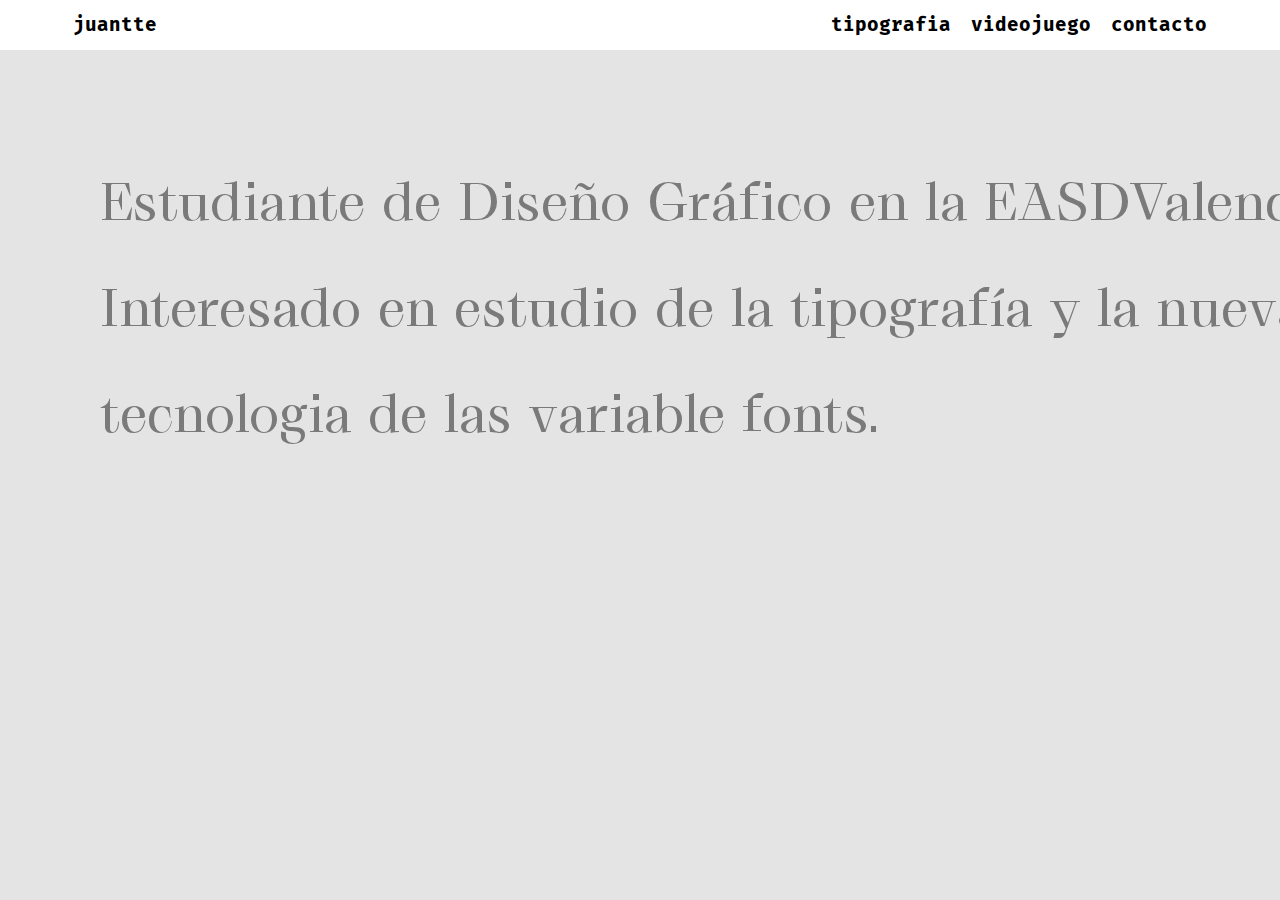
<file: index.html>
<!DOCTYPE html>
<html lang="en">
    <head>
        <meta charset="UTF-8" />
        <meta name="viewport" content="width=device-width, initial-scale=1.0" />
        <meta http-equiv="X-UA-Compatible" content="ie=edge" />
        <link rel="stylesheet" href="style.css" />
        <title>Juantte</title>
    </head>
    <body>
        <header>
            <div class="bar"></div>
            <div class="bar">
                <H1><a href="index.html">juantte</a></H1>
            </div>

            <div class="bar"></div>
            <div class="bar"></div>
            <div class="bar"></div>
            <div class="bar"></div>
            <div class="bar"></div>
            <div class="bar"></div>
            <div class="bar"></div>
            <div class="bar"></div>
            <div class="bar"></div>

            <div class="bar">
                <H1><a href="./components/tipo.html">tipografia</a></H1>
            </div>
            <div class="bar">
                <H1><a href="./components/videojuego.html">videojuego</a></H1>
            </div>
            <div class="bar">
                <H1><a href="./components/contacto.html">contacto</a></H1>
            </div>
        </header>

        <div id="logo">
            <p>Estudiante de Diseño Gráfico en la EASDValencia</p>
            <p>Interesado en estudio de la tipografía y la nueva</p>
            <p>tecnologia de las variable fonts.</p>
        </div>
        <script src="https://ajax.googleapis.com/ajax/libs/jquery/3.4.0/jquery.min.js"></script>
        <script>
            document.addEventListener("mousemove", variaFuente);
            function variaFuente(e) {
                var wt = 400 + (500 / (screen.width + 1)) * e.screenX;
                var ct = 1 + (100 / (screen.height - 75 + 1)) * e.screenY - 10;
                console.log(wt, ct);
                var ourcss = '"ctrs" ' + ct + ', "wght" ' + wt;
                $("#logo").css("font-variation-settings", ourcss);
                $("#ct").text(parseInt(ct, 10));
                $("#wt").text(parseInt(wt, 10));
            }
        </script>
    </body>
</html>
</file>
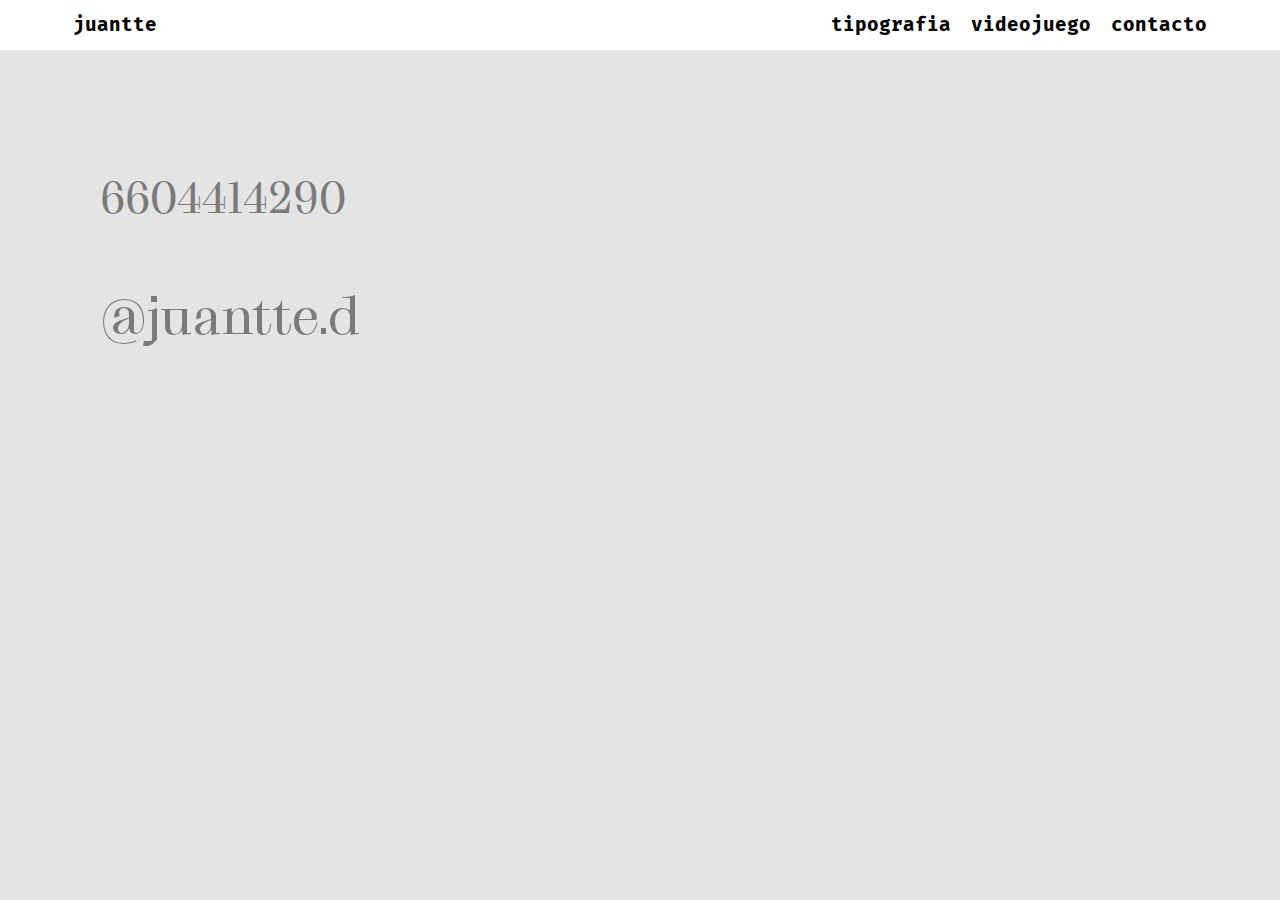
<file: components/contacto.html>
<!DOCTYPE html>
<html lang="en">
    <head>
        <meta charset="UTF-8" />
        <meta name="viewport" content="width=device-width, initial-scale=1.0" />
        <meta http-equiv="X-UA-Compatible" content="ie=edge" />
        <link rel="stylesheet" href="../style.css" />
        <title>JuantteContacto</title>
    </head>
    <body>
        <header>
            <div class="bar"></div>
            <div class="bar">
                <H1><a href="../index.html">juantte</a></H1>
            </div>

            <div class="bar"></div>
            <div class="bar"></div>
            <div class="bar"></div>
            <div class="bar"></div>
            <div class="bar"></div>
            <div class="bar"></div>
            <div class="bar"></div>
            <div class="bar"></div>
            <div class="bar"></div>

            <div class="bar">
                <H1><a href="tipo.html">tipografia</a></H1>
            </div>
            <div class="bar">
                <H1><a href="videojuego.html">videojuego</a></H1>
            </div>
            <div class="bar">
                <H1><a href="contacto.html">contacto</a></H1>
            </div>
        </header>

        <div id="logo">
            <h5>6604414290</h5>
            <a class="aa" href="https://www.instagram.com/juantte.d/"
                >@juantte.d</a
            >
        </div>
        <script src="https://ajax.googleapis.com/ajax/libs/jquery/3.4.0/jquery.min.js"></script>
        <script>
            document.addEventListener("mousemove", variaFuente);
            function variaFuente(e) {
                var wt = 400 + (500 / (screen.width + 1)) * e.screenX;
                var ct = 1 + (100 / (screen.height - 75 + 1)) * e.screenY - 10;
                console.log(wt, ct);
                var ourcss = '"ctrs" ' + ct + ', "wght" ' + wt;
                $("#logo").css("font-variation-settings", ourcss);
                $("#ct").text(parseInt(ct, 10));
                $("#wt").text(parseInt(wt, 10));
            }
        </script>
    </body>
</html>
</file>
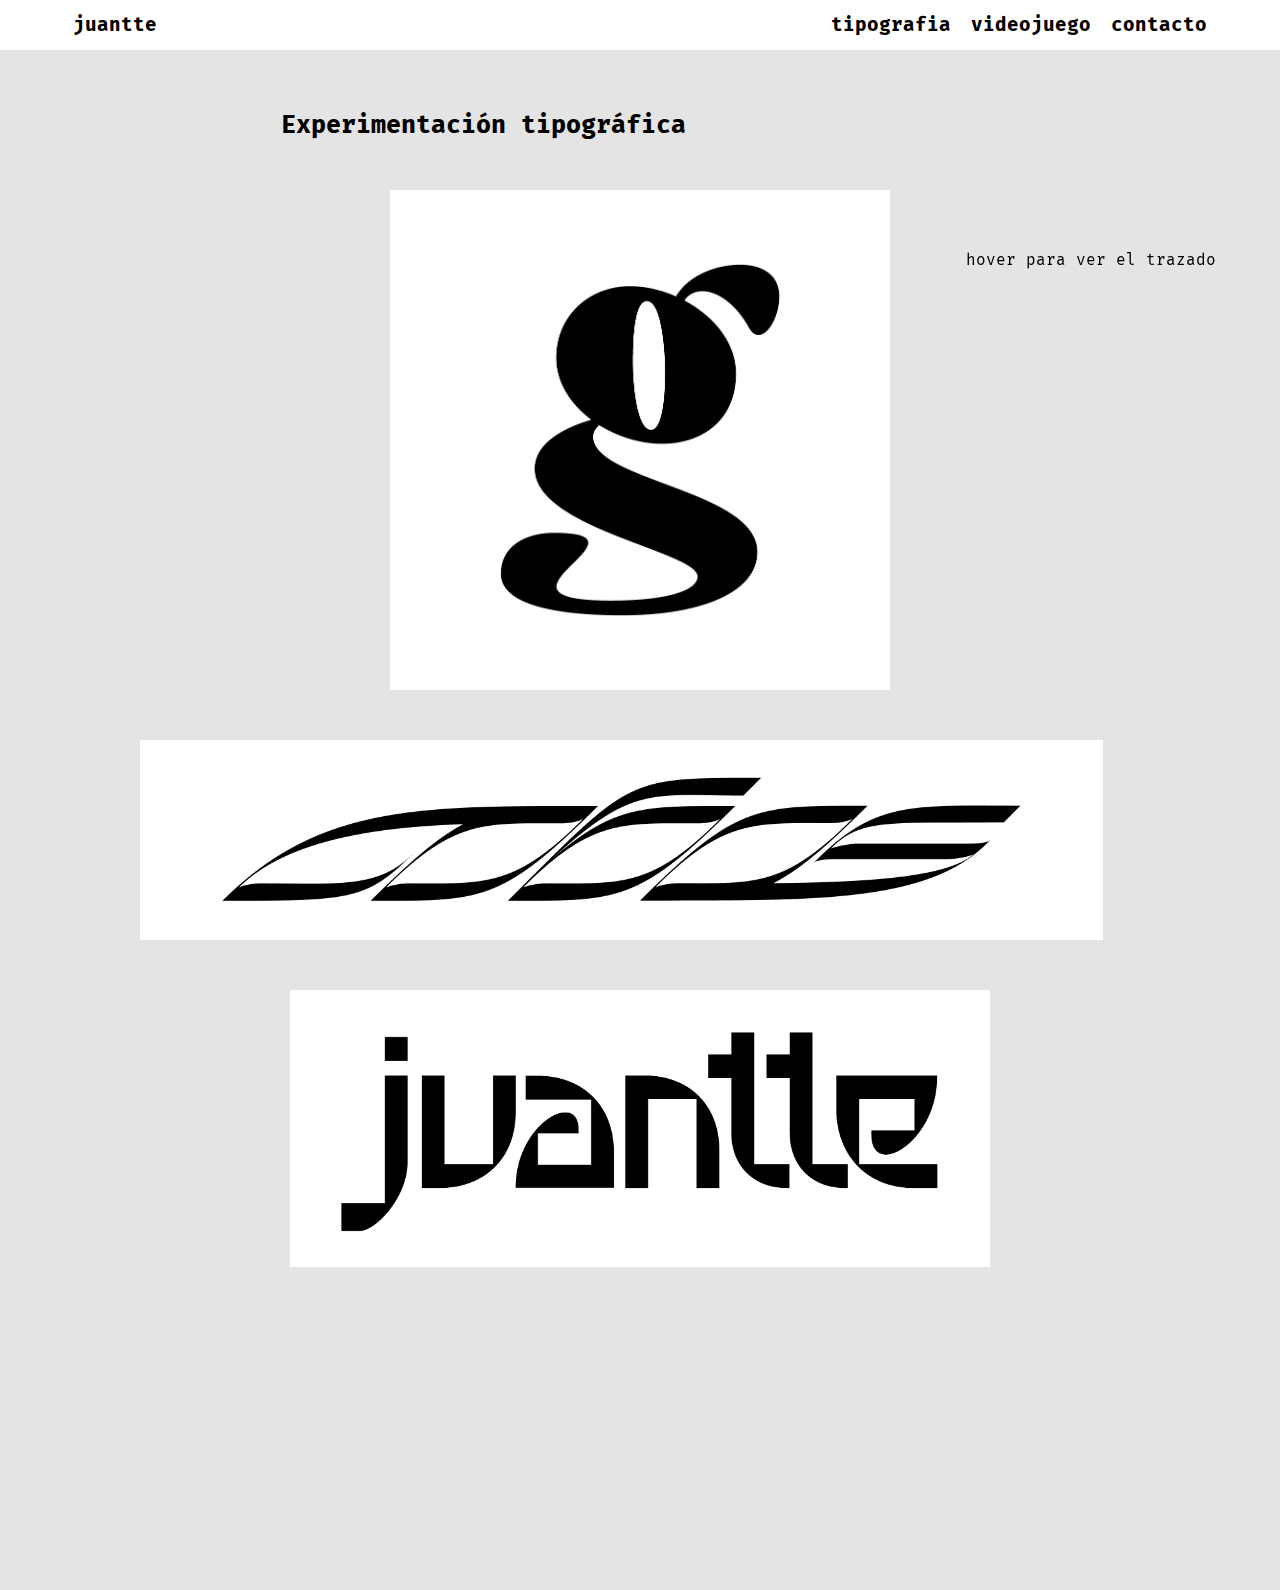
<file: components/tipo.html>
<!DOCTYPE html>
<html lang="en">
    <head>
        <meta charset="UTF-8" />
        <meta name="viewport" content="width=device-width, initial-scale=1.0" />
        <meta http-equiv="X-UA-Compatible" content="ie=edge" />
        <link rel="stylesheet" href="../style.css" />
        <title>TipografiaJuantte</title>
    </head>
    <body>
        <header>
            <div class="bar"></div>
            <div class="bar">
                <H1><a href="../index.html">juantte</a></H1>
            </div>

            <div class="bar"></div>
            <div class="bar"></div>
            <div class="bar"></div>
            <div class="bar"></div>
            <div class="bar"></div>
            <div class="bar"></div>
            <div class="bar"></div>
            <div class="bar"></div>
            <div class="bar"></div>

            <div class="bar">
                <H1><a href="tipo.html">tipografia</a></H1>
            </div>
            <div class="bar">
                <H1><a href="videojuego.html">videojuego</a></H1>
            </div>
            <div class="bar">
                <H1><a href="contacto.html">contacto</a></H1>
            </div>
        </header>
        <aside class="sigue">
            hover para ver el trazado
        </aside>
        <article>
            Experimentación tipográfica
        </article>
        <section class="dos" href="#"></section>
        <div><section class="tres"></section></div>
        <div><section class="cuatro"></section></div>
    </body>
</html>
</file>
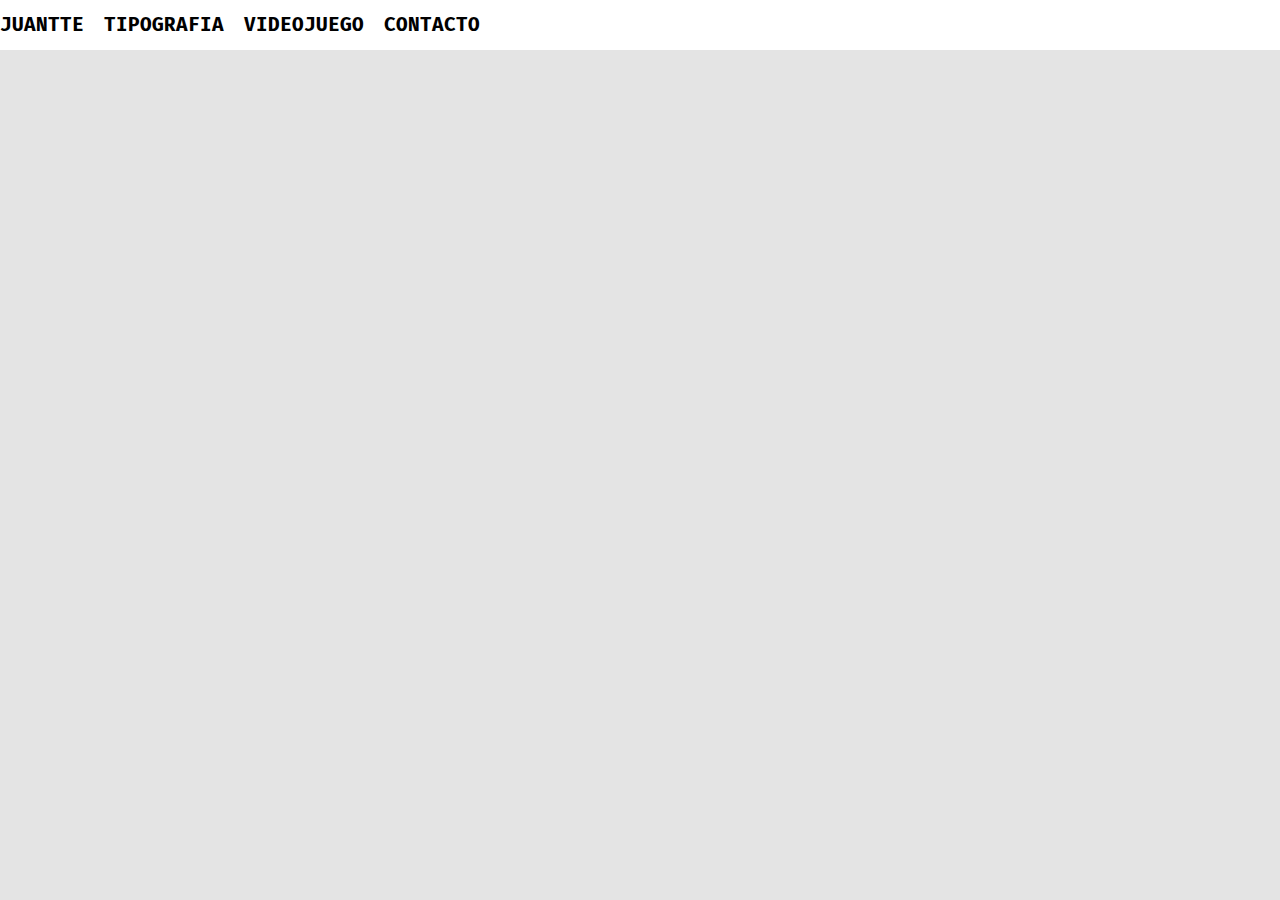
<file: components/tipografia.html>
<!DOCTYPE html>
<html lang="en">
    <head>
        <meta charset="UTF-8" />
        <meta name="viewport" content="width=device-width, initial-scale=1.0" />
        <meta http-equiv="X-UA-Compatible" content="ie=edge" />
        <title>Document</title>
        <link rel="stylesheet" href="../style.css" />
    </head>
    <body>
        <header>
            <div class="bar">
                <H1><a href="../index.html">JUANTTE</a></H1>
            </div>
            <div class="bar">
                <H1>TIPOGRAFIA</H1>
            </div>
            <div class="bar">
                <H1>VIDEOJUEGO</H1>
            </div>
            <div class="bar">
                <H1 class="arial">CONTACTO</H1>
            </div>
        </header>
    </body>
</html>
</file>
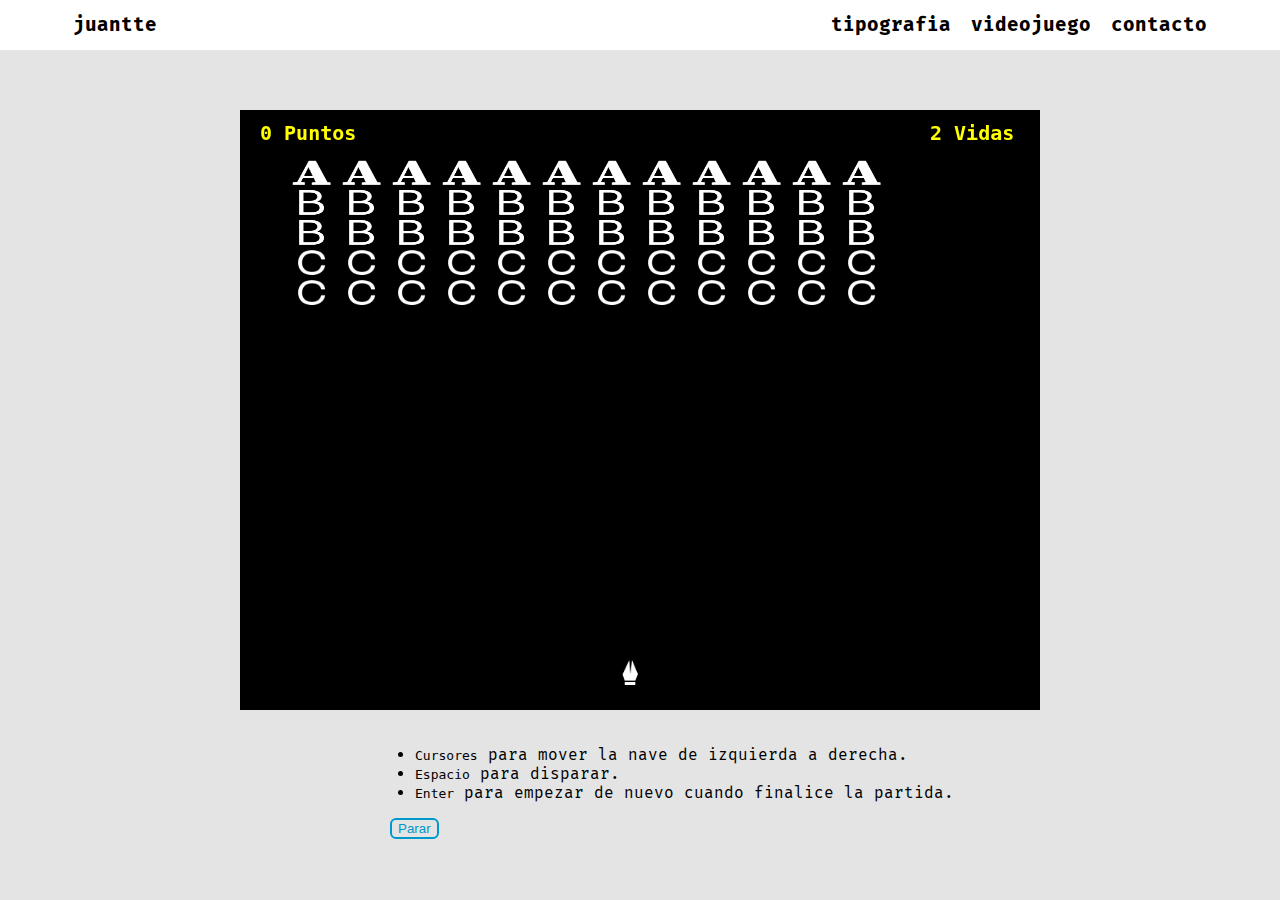
<file: components/videojuego.html>
<!DOCTYPE html>
<html lang="en">
    <head>
        <meta charset="UTF-8" />
        <meta name="viewport" content="width=device-width, initial-scale=1.0" />
        <meta http-equiv="X-UA-Compatible" content="ie=edge" />
        <link rel="stylesheet" href="../style.css" />
        <title>JuantteVideojuego</title>
        <title>Space Invaders</title>
        <script type="text/javascript" src="../js/Sprites.js"></script>
        <script type="text/javascript" src="../js/Entidad.js"></script>
        <script type="text/javascript" src="../js/EntidadNave.js"></script>
        <script type="text/javascript" src="../js/EntidadDisparo.js"></script>
        <script type="text/javascript" src="../js/EntidadAlien.js"></script>
        <script type="text/javascript" src="../js/Juego.js"></script>
        <script>
            var temporizador;
            var juego;
            function inicio() {
                juego = new Juego();

                //Enlazamos los eventos de teclado
                document.onkeydown = function(e) {
                    juego.pulsarTecla(e);
                };
                document.onkeyup = function(e) {
                    juego.soltarTecla(e);
                };

                juego.constructor("contexto");
                temporizador = setInterval("juego.controlLoop();", 25);
            }
            function log(texto, nueva) {
                var capa = document.getElementById("log");
                if (nueva) capa.innerHTML += "<br/>" + texto;
                else capa.innerHTML = texto;
            }
            function parar() {
                clearInterval(temporizador);
            }
        </script>
    </head>
    <body>
        <header>
            <div class="bar"></div>
            <div class="bar">
                <H1><a href="../index.html">juantte</a></H1>
            </div>

            <div class="bar"></div>
            <div class="bar"></div>
            <div class="bar"></div>
            <div class="bar"></div>
            <div class="bar"></div>
            <div class="bar"></div>
            <div class="bar"></div>
            <div class="bar"></div>
            <div class="bar"></div>

            <div class="bar">
                <H1><a href="tipo.html">tipografia</a></H1>
            </div>
            <div class="bar">
                <H1><a href="videojuego.html">videojuego</a></H1>
            </div>
            <div class="bar">
                <H1><a href="contacto.html">contacto</a></H1>
            </div>
        </header>
	<body onload="inicio();">
		<canvas class="margin" id="contexto"></canvas>
		<br/>
		<ul class="lista">
			<li><code>Cursores</code> para mover la nave de izquierda a derecha.
			<li><code>Espacio</code> para disparar.
			<li><code>Enter</code> para empezar de nuevo cuando finalice la partida.
		</ul>
		<button class="boton" onclick="parar();">Parar</button>
		<div id="log"></div>
		
	</body>
</html>
</file>
<file: style.css>
@import url("https://fonts.googleapis.com/css?family=Fira+Mono:400, 7000&display=swap");

body {
    margin: 0;
    padding: 0;
    background-color: rgb(228, 228, 228);
    overflow-x: hidden;
    font-family: "Fira Mono", monospace;
    width: 100vw;
}

/* HEADER */
header {
    background: rgb(255, 255, 255);
    max-height: 75px;
    width: 100%;
    display: grid;
    grid-template-columns: repeat(15, 1fr);
    grid-gap: 20px;
    font-size: 0.6em;
}
.bar {
    /* background: blue; */
    height: 50px;
    float: left;
    font-weight: 400;
    /* font-variation-settings: "ctrs" 100, "wght" 400; */
    text-align: center;
}
/* HEADER */

@font-face {
    font-family: Grafier;
    src: local("Grafier-variable"), local("Grafier-variable"),
        url(./fonts/Grafier-Variable.ttf);
}

.tocho {
    font-size: 5em;
}
a {
    color: inherit; /* blue colors for links too */
    text-decoration: inherit; /* no underline */
}
a:hover {
    -webkit-text-stroke: 0.2px black;
    color: white;
}

.noticia {
    width: 50%;
    background-color: aqua;
}

img {
    max-width: 100%;
    max-height: 100%;
}

/* PARA LA VARIABLE FONT */
#logo {
    margin-top: 130px;
    margin-left: 100px;
    font-size: 50px;
    font-family: Grafier;
    width: 100%;
    font-variation-settings: "ctrs" 100, "wght" 400;
    text-align: left;
    color: rgb(122, 122, 122);
}

article {
    font-family: "Fira Mono", monospace;
    font-size: 25px;
    font-weight: 700;
    display: flex;
    justify-content: center;
    margin-top: 60px;
}

/* HOVER IMAGENES CAMBIANTES---- */
.dos {
    width: 500px;
    background-image: url("./img/G1.jpg");
    height: 500px;
    display: block;
    margin-left: auto;
    margin-right: auto;
    margin-top: 50px;
    background-size: contain;
    background-repeat: no-repeat;
}
.dos:hover {
    background-image: url("./img/G2.jpg");
}
.tres {
    width: 1000px;
    background-image: url("./img/g4.jpg");
    height: 200px;
    display: block;
    margin-top: 50px;
    margin-left: auto;
    margin-right: auto;
    background-size: contain;
    background-repeat: no-repeat;
}
.tres:hover {
    background-image: url("./img/g5.jpg");
}

.cuatro {
    width: 700px;
    background-image: url("./img/g6.jpg");
    height: 500px;
    margin-top: 50px;
    display: block;
    margin-left: auto;
    margin-right: auto;
    align-content: center;
    background-size: contain;
    background-repeat: no-repeat;
    margin-bottom: 100px;
}
.cuatro:hover {
    background-image: url("./img/g7.jpg");
}
/* HOVER IMAGENES CAMBIANTES---- */

.sigue {
    margin-top: 10%;
    margin-right: 5%;
    float: right;
    top: 250px;
    position: -webkit-sticky;
    position: sticky;
}
.aa:hover {
    -webkit-text-stroke: 1px black;
    color: rgb(228, 228, 228);
}
.margin {
    margin-top: 60px;
    align-content: center;
    display: block;
    margin-right: auto;
    margin-left: auto;
}
.lista {
    margin-left: 375px;
}
.boton {
    margin-left: 390px;
    color: #0099cc;
    background: transparent;
    border: 2px solid #0099cc;
    border-radius: 6px;
    margin-bottom: 25px;
}
</file>
